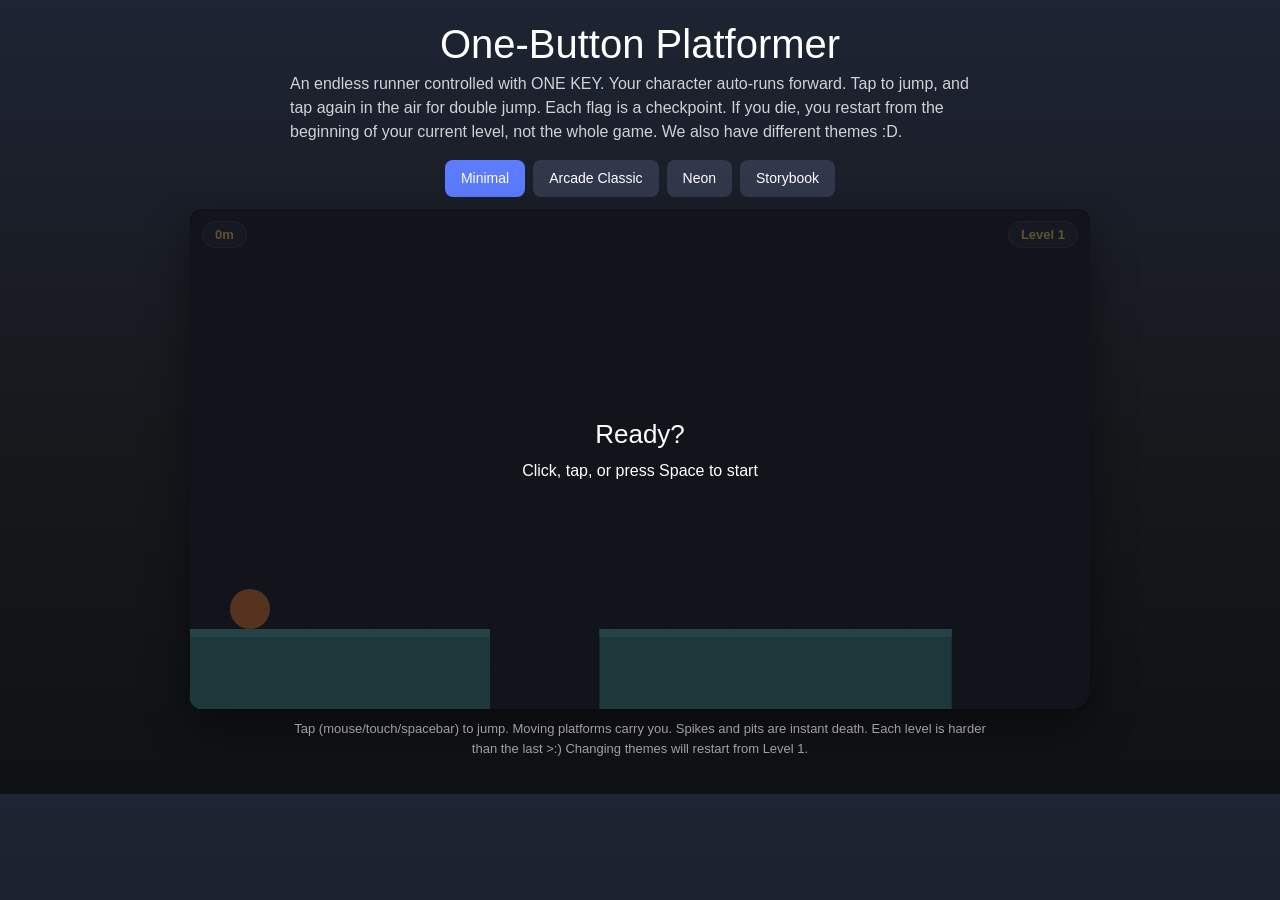
<file: index.html>
<!DOCTYPE html>
<html lang="en">
<head>
    <meta charset="UTF-8">
    <meta name="viewport" content="width=device-width, initial-scale=1.0">
    <title>One Button Platformer</title>
    <link href="https://cdn.jsdelivr.net/npm/bootstrap@5.3.8/dist/css/bootstrap.min.css" rel="stylesheet">
    <link rel="stylesheet" href="platformer.css">
</head>

<body>


    <h1>One-Button Platformer</h1>
    <p id="description">
        An endless runner controlled with ONE KEY. Your character auto-runs forward. Tap to jump, and tap again in the air for double jump. Each flag is a checkpoint. If you die, you restart from the beginning of your current level, not the whole game. We also have different themes :D.
    </p>

    <div id="themeButtons"></div>

    <div id="gameWrapper">
        <canvas id="gameCanvas" width="900" height="500"></canvas>

        <div id="scoreDisplay" class="badge badge-left">0m</div>
        <div id="levelDisplay" class="badge badge-right">Level 1</div>

        <div id="idleOverlay" class="overlay">
            <div>
                <h2>Ready?</h2>
                <p>Click, tap, or press Space to start</p>
            </div>
        </div>

        <div id="deadOverlay" class="overlay hidden">
            <div>
                <h2>Ouch, try again!</h2>
                <p>Distance: <span id="deadDistance">0</span>m</p>
                <p class="small">You'll restart from the beginning of Level <span id="deadCheckpoint">1</span></p>
                <button id="retryButton">Retry</button>
            </div>
        </div>

        <div id="winOverlay" class="overlay hidden">
            <div>
                <h2>All 8 levels cleared!</h2>
                <p>Distance: <span id="winDistance">0</span>m</p>
                <button id="playAgainButton">Play again?</button>
            </div>
        </div>
    </div>

    <p id="instructions">
        Tap (mouse/touch/spacebar) to jump. Moving platforms carry you. Spikes and pits are instant death. Each level is harder than the last >:) Changing themes will restart from Level 1.
    </p>

    <script src="https://cdn.jsdelivr.net/npm/bootstrap@5.3.8/dist/js/bootstrap.bundle.min.js"></script>
    <script src="platformer.js"></script>
</body>

</html>
</file>
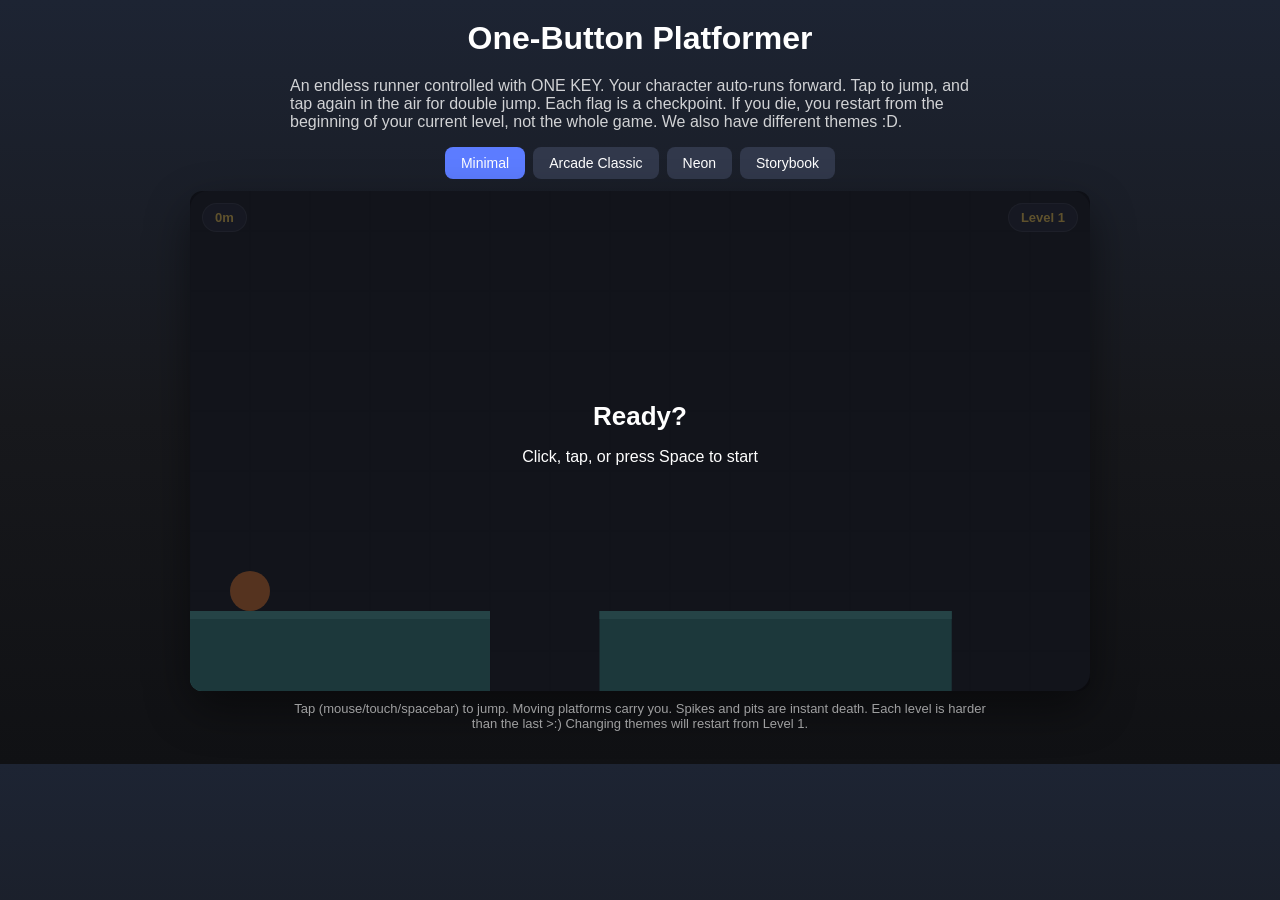
<file: platformer.html>
<!DOCTYPE html>
<html lang="en">
<head>
    <meta charset="UTF-8">
    <meta name="viewport" content="width=device-width, initial-scale=1.0">
    <title>One Button Platformer</title>
    <link rel="stylesheet" href="platformer.css">
</head>

<body>
    <h1>One-Button Platformer</h1>
    <p id="description">
        An endless runner controlled with ONE KEY. Your character auto-runs forward. Tap to jump, and tap again in the air for double jump. Each flag is a checkpoint. If you die, you restart from the beginning of your current level, not the whole game. We also have different themes :D.
    </p>

    <div id="themeButtons"></div>

    <div id="gameWrapper">
        <canvas id="gameCanvas" width="900" height="500"></canvas>

        <div id="scoreDisplay" class="badge badge-left">0m</div>
        <div id="levelDisplay" class="badge badge-right">Level 1</div>

        <div id="idleOverlay" class="overlay">
            <div>
                <h2>Ready?</h2>
                <p>Click, tap, or press Space to start</p>
            </div>
        </div>

        <div id="deadOverlay" class="overlay hidden">
            <div>
                <h2>Ouch, try again!</h2>
                <p>Distance: <span id="deadDistance">0</span>m</p>
                <p class="small">You'll restart from the beginning of Level <span id="deadCheckpoint">1</span></p>
                <button id="retryButton">Retry</button>
            </div>
        </div>

        <div id="winOverlay" class="overlay hidden">
            <div>
                <h2>All 8 levels cleared!</h2>
                <p>Distance: <span id="winDistance">0</span>m</p>
                <button id="playAgainButton">Play again?</button>
            </div>
        </div>
    </div>

    <p id="instructions">
        Tap (mouse/touch/spacebar) to jump. Moving platforms carry you. Spikes and pits are instant death. Each level is harder than the last >:) Changing themes will restart from Level 1.
    </p>

    <script src="platformer.js"></script>
</body>

</html>
</file>
<file: platformer.css>
body {
    margin: 0;
    background: linear-gradient(180deg, #1d2433 0%, #17181c 55%, #101114 100%);
    font-family: "Trebuchet MS", "Verdana", sans-serif;
    color: white;
    display: flex;
    flex-direction: column;
    align-items: center;
    padding: 20px;
}

h1 {
    margin: 0 0 4px 0;
}

#description {
    max-width: 700px;
    opacity: 0.8;
    margin-bottom: 16px;
}

#themeButtons {
    display: flex;
    gap: 8px;
    margin-bottom: 12px;
    flex-wrap: wrap;
}

.themeButton {
    padding: 8px 16px;
    border-radius: 8px;
    border: none;
    transition: .2s;
    background: #31384b;
    color: white;
    cursor: pointer;
    font-size: 14px;
}

.themeButton.active {
    background: #5c7cff;
}

#gameWrapper {
    position: relative;
    width: 900px;
    max-width: 100%;
    background: #222733;
    border-radius: 18px;
    box-shadow: 0 18px 45px rgba(0,0,0,.45);
}

canvas {
    display: block;
    width: 100%;
    height: auto;
    border-radius: 12px;
    cursor: pointer;
    transition: .25s;
}

canvas:hover{
    transform: scale(1.01);
}

.badge {
    position: absolute;
    top: 12px;
    background: #2d3448;
    padding: 6px 12px;
    border-radius: 20px;
    border: 1px solid rgba(255,255,255,.1);
    color: #ffd966;
    font-weight: bold;
    font-size: 13px;
}

.badge-left {
    left: 12px;
}

.badge-right {
    right: 12px;
}

.overlay {
    position: absolute;
    top: 0;
    left: 0;
    right: 0;
    bottom: 0;
    display: flex;
    align-items: center;
    justify-content: center;
    background: rgba(10,10,14,0.65);
    border-radius: 12px;
    text-align: center;
}

.overlay.hidden {
    display: none;
}

.overlay h2 {
    margin: 0 0 8px 0;
    font-size: 26px;
}

.overlay .small {
    font-size: 13px;
    opacity: 0.65;
}

.overlay button {
    margin-top: 14px;
    padding: 10px 22px;
    border-radius: 8px;
    border: none;
    background: white;
    color: #111;
    font-weight: bold;
    font-size: 15px;
    cursor: pointer;
}

#instructions {
    margin-top: 10px;
    font-size: 13px;
    opacity: 0.6;
    text-align: center;
    max-width: 700px;
}
</file>
